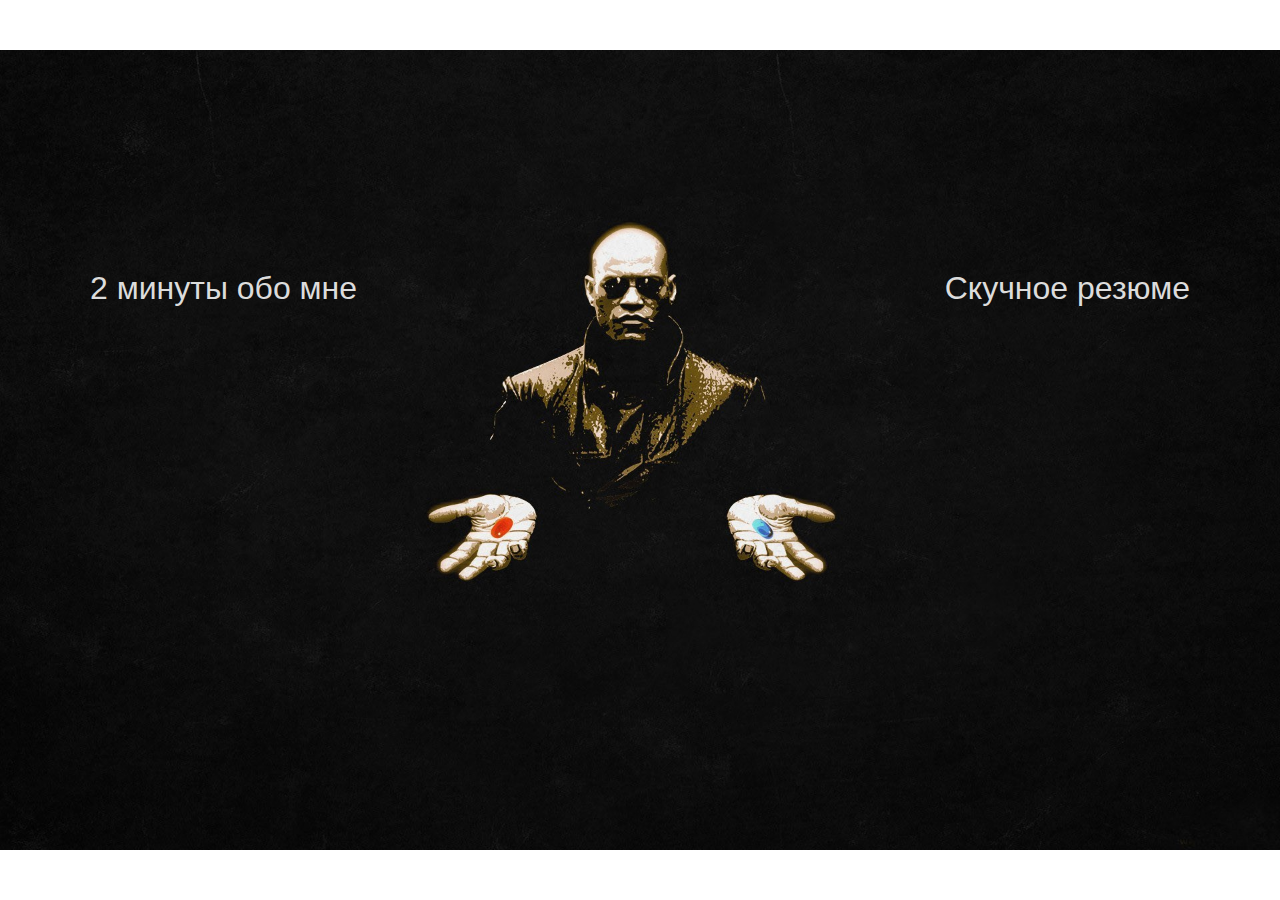
<file: index.html>
<!DOCTYPE html>
<html>
	<head>
		<title>Богдан Маншилин</title>
		<script src="js/jquery-1.11.3.min.js"></script>
		<link href="css/index.css" rel="stylesheet" type="text/css" />
		<meta http-equiv="Content-Type" content="text/html;charset=utf-8">
	</head>
<body>
	<div class="all"><a href="downloads/boring.pdf" class="boring font">Скучное резюме <div class="boring-image"></div></a></div>
	<a href="demo2.html" class="interesting font">2 минуты обо мне</a>

	<script>
		$('.all').mouseenter(function(){ 

			$('.boring-image').fadeIn("fast");

		})
		
		$('.all').mouseleave(function(){ 
		
			$('.boring-image').fadeOut("fast");
			
		
		
		})
	</script>
</body>
</html>
</file>
<file: css/index.css>
body {
	background-image: url("../img/morpheus.jpg");
	background-repeat: no-repeat;
    background-attachment: fixed;
    background-position: center; 
	background-size: 100% auto;
}

a.font {
	font-family: 'Lucida Sans', 'Lucida Sans Regular', 'Lucida Grande', 'Lucida Sans Unicode', Geneva, Verdana, sans-serif;
	font-size: 2em;
	color: gainsboro;
	text-decoration: none;
}

a.boring {
	display: block;
	position: absolute;
	top: 30vh;
	right: 10vh;
}

a.interesting {
	position: absolute;
	top: 30vh;
	left: 10vh;
}

a.interesting:hover {   
	text-shadow: 1px 1px 2px black, 0 0 1em red;
}

a.boring:hover {   
	cursor:pointer;
	text-shadow: 1px 1px 2px black, 0 0 1em blue;
}

.boring-image{
    
    width:200px;
    height:200px;
	background-size: 200px 200px;
    background-image: url("../img/boring.png");
    display:none;
    position:absolute;
	opacity: 0.6;
}
</file>
